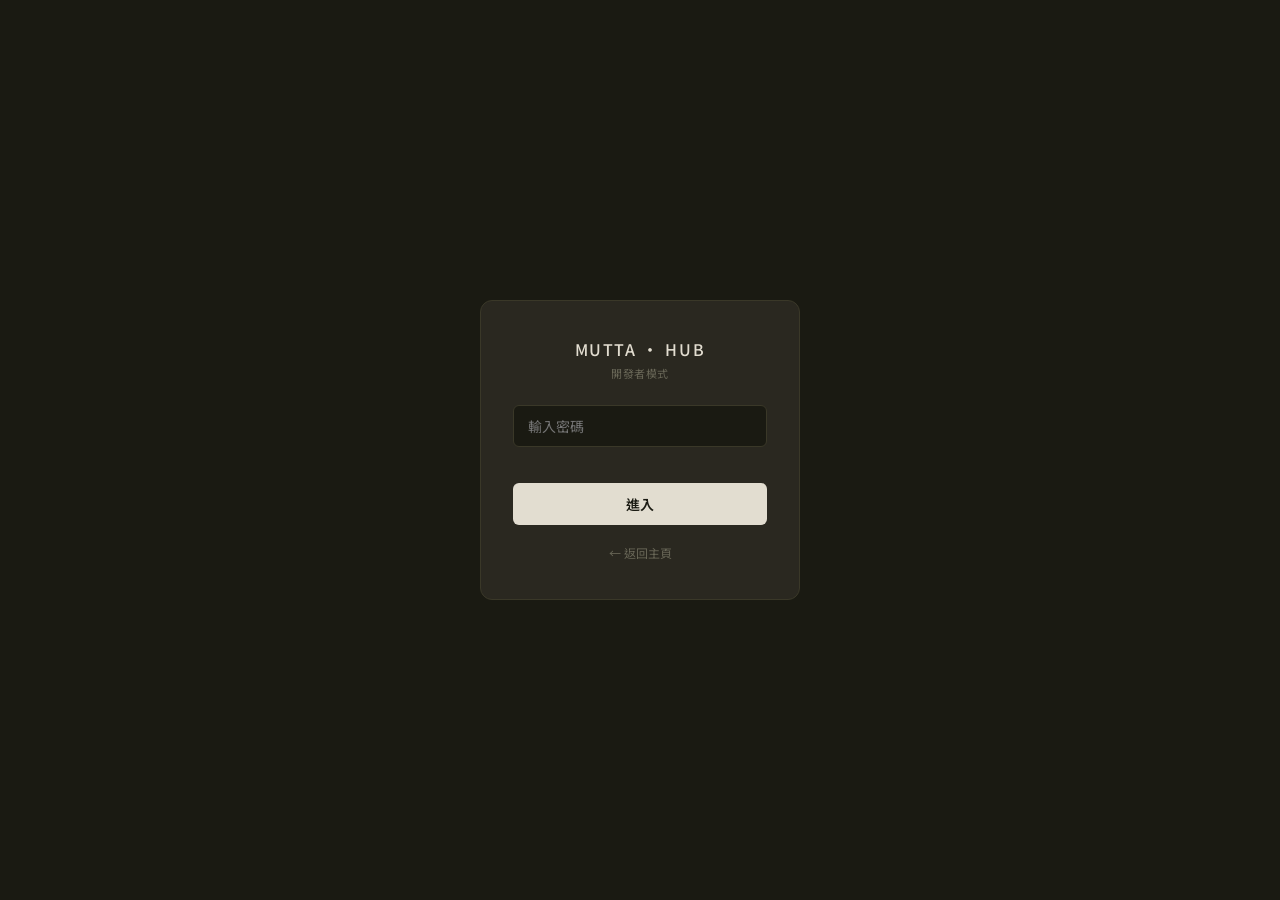
<file: templates/dev.html>
<!DOCTYPE html>
<html lang="zh-TW">
<head>
<meta charset="UTF-8">
<meta name="viewport" content="width=device-width,initial-scale=1">
<title>MUTTA · HUB — DEV</title>
<link rel="preconnect" href="https://fonts.googleapis.com">
<link href="https://fonts.googleapis.com/css2?family=Noto+Sans+TC:wght@400;500;700&display=swap" rel="stylesheet">
<link rel="stylesheet" href="/static/css/main.css">
<link rel="stylesheet" href="/static/css/dev.css">
</head>
<body class="dev-body">

<div class="login-overlay" id="loginOverlay">
  <div class="login-card">
    <div class="login-title">MUTTA · HUB</div>
    <div class="login-sub">開發者模式</div>
    <input type="password" id="pwdInput" class="login-input" placeholder="輸入密碼" autocomplete="current-password">
    <div class="login-err" id="loginErr"></div>
    <button class="login-btn" id="loginBtn">進入</button>
    <a href="/" class="login-back">← 返回主頁</a>
  </div>
</div>

<div class="dev-app" id="devApp" style="display:none">
  <div class="dev-header">
    <div style="display:flex;align-items:center;gap:10px">
      <span class="dev-badge">DEV</span>
      <span class="dev-header-title">MUTTA · HUB 開發者模式</span>
    </div>
    <div style="display:flex;gap:10px">
      <a href="/" class="dev-back-btn">← 返回主頁</a>
      <button class="dev-logout-btn" id="logoutBtn">登出</button>
    </div>
  </div>

  <div class="dev-body-wrap">

    <!-- 背景設定 -->
    <div class="dev-section">
      <div class="dev-section-title">背景設定</div>
      <div class="dev-section-desc">選擇主頁背景。影片請先用本機工具壓到 20MB 以下（建議 720p、≤10MB），否則會被擋下。</div>
      <div class="bg-type-row" id="bgTypeRow">
        <button class="bg-type-btn" data-bg="video">影片</button>
        <button class="bg-type-btn" data-bg="shader">Shader 同心圓</button>
        <button class="bg-type-btn" data-bg="none">無背景</button>
      </div>
      <div style="margin:14px 0 5px;font-size:12px;color:#8C8A78">暗化程度</div>
      <input type="range" id="bgDarken" min="0" max="80" value="50" style="width:100%">
      <button class="dev-save-btn" id="saveBg" style="margin-top:10px">儲存類型 / 暗化</button>
      <div class="dev-msg" id="bgMsg"></div>

      <div style="height:18px"></div>
      <div class="dev-section-desc">影片庫（點縮圖即可選用為背景；右上 ✕ 刪除）。每支 ≤20MB，最多 6 支。</div>
      <div class="video-lib" id="videoLib"></div>
      <button class="dev-save-btn" id="uploadBgBtn" style="background:#3A3828">＋ 上傳影片</button>
      <div class="dev-msg" id="bgUpMsg"></div>
      <video id="thumbVideo" style="display:none" muted playsinline></video>
      <canvas id="thumbCanvas" style="display:none"></canvas>
    </div>

    <!-- 提示：版面編輯在主頁 -->
    <div class="dev-section">
      <div class="dev-section-title">版面編輯</div>
      <div class="dev-section-desc">字卡（3×7）與長條（1×5）的內容、位置、連結，請到主頁右上「✎ 編輯」用同一組密碼進入編輯。</div>
      <a href="/" class="dev-save-btn" style="display:inline-block;text-decoration:none;text-align:center">前往主頁編輯 →</a>
    </div>

    <!-- 修改密碼 -->
    <div class="dev-section">
      <div class="dev-section-title">修改密碼</div>
      <input type="password" id="newPwd"  class="dev-input" placeholder="新密碼（至少 6 碼）" style="margin-bottom:8px">
      <input type="password" id="newPwd2" class="dev-input" placeholder="確認新密碼">
      <div class="dev-msg" id="pwdMsg"></div>
      <button class="dev-save-btn" id="savePwd">更新密碼</button>
    </div>

  </div>
</div>

<script src="/static/js/dev.js"></script>
</body>
</html>
</file>
<file: static/css/main.css>
/* ════════ MUTTA · HUB — 深色玻璃 · 3×7 網格 + 1×5 長條（可編輯）════════ */
*, *::before, *::after { box-sizing: border-box; margin: 0; padding: 0; }
html { background: #0b0e13; }
:root{
  --fd:"Space Grotesk","Noto Sans TC",sans-serif;
  --fb:"Noto Sans TC","Space Grotesk",sans-serif;
  --fm:"JetBrains Mono",ui-monospace,monospace;
  --text:#E6EDF3; --muted:#9fb0c4; --muted-2:#6b7d93; --acc:#7fb6ff;
}
body { font-family: var(--fb); -webkit-font-smoothing: antialiased; }
.hub-body{ background: transparent; color: var(--text); height: 100vh; display: flex; flex-direction: column; overflow: hidden; transition: padding-top .2s; }
body.editing .hub-body{ padding-top: 52px; }

/* 背景 */
.bg-video  { position: fixed; inset: 0; width: 100%; height: 100%; object-fit: cover; z-index: -2; background: #000; }
.bg-canvas { position: fixed; inset: 0; width: 100%; height: 100%; display: block; z-index: -2; background: #000; }
.bg-overlay{ position: fixed; inset: 0; background: #05070d; opacity: .5; z-index: -1; pointer-events: none; }

/* 頂列 */
.topbar{ height: 52px; flex-shrink: 0; display: flex; align-items: center; justify-content: space-between; padding: 0 22px;
  background: rgba(10,12,16,.62); backdrop-filter: blur(12px); border-bottom: 1px solid rgba(255,255,255,.08); }
.brand{ display: flex; align-items: center; gap: 12px; cursor: pointer; user-select: none; }
.brand-blk{ width: 10px; height: 26px; border-radius: 3px; background: linear-gradient(#5b8bff,#9a7bff); box-shadow: 0 0 18px rgba(91,139,255,.55); }
.brand-text{ display: flex; flex-direction: column; line-height: 1.15; }
.brand-title{ font-family: var(--fd); font-weight: 700; font-size: 16px; letter-spacing: .06em; }
.brand-sub{ font-family: var(--fm); font-size: 8px; letter-spacing: .18em; color: var(--muted-2); margin-top: 2px; }
.status{ display: flex; align-items: center; gap: 9px; }
.pulse{ width: 7px; height: 7px; border-radius: 50%; background: #3FB950; animation: pulse 2.2s infinite; }
@keyframes pulse{0%{box-shadow:0 0 0 0 rgba(63,185,80,.45);}70%{box-shadow:0 0 0 6px rgba(63,185,80,0);}100%{box-shadow:0 0 0 0 rgba(63,185,80,0);}}
.online{ font-family: var(--fm); font-size: 10px; letter-spacing: .2em; color: var(--muted); }
.clock{ font-family: var(--fm); font-size: 11px; color: #8fb6ff; letter-spacing: .04em; font-variant-numeric: tabular-nums; }

/* 主體 */
.hub-main{ flex: 1; min-height: 0; display: flex; flex-direction: column; justify-content: flex-end; gap: 14px; padding: 20px 24px 24px; overflow-y: auto; }

/* 3×7 網格 */
.grid7{ position: relative; display: grid; grid-template-columns: repeat(7,1fr); grid-template-rows: repeat(3,1fr); gap: 12px; flex: 0 0 auto; height: 46vh; min-height: 300px; }
.cell{ border: 1px dashed rgba(255,255,255,.13); border-radius: 13px; display: none; align-items: center; justify-content: center; color: rgba(255,255,255,.22); font-size: 20px; }
body.editing .cell{ display: flex; }
.cell.over{ border-color: var(--acc); background: rgba(127,182,255,.1); color: var(--acc); }

.card{ position: relative; border-radius: 13px; padding: 14px; text-decoration: none; color: inherit; z-index: 2;
  display: flex; flex-direction: column; gap: 9px; overflow: hidden;
  background: rgba(14,18,26,.52); border: 1px solid rgba(255,255,255,.1); backdrop-filter: blur(12px) saturate(1.2);
  transition: transform .16s, border-color .16s, box-shadow .16s, background .16s; }
.card:hover{ transform: translateY(-2px); border-color: var(--a,#8fb6ff); box-shadow: 0 14px 36px -18px rgba(0,0,0,.8), 0 0 22px -6px var(--a,#8fb6ff); }
body.editing .card{ cursor: grab; }
body.editing .card.sel{ border-color: var(--a); box-shadow: 0 0 0 2px var(--a), 0 0 26px -4px var(--a); }
.card.hiddenc{ display: none; }
body.editing .card.hiddenc{ display: flex; opacity: .34; }
body.editing .card.hiddenc::after{ content:"隱藏"; position: absolute; top: 8px; right: 8px; font-family: var(--fm); font-size: 8px; color: #fff; background: rgba(0,0,0,.5); padding: 2px 6px; border-radius: 5px; }
.mc-top{ display: flex; align-items: flex-start; justify-content: space-between; }
.mc-glyph{ width: 32px; height: 32px; border-radius: 9px; display: grid; place-items: center; font-size: 15px;
  background: color-mix(in srgb,var(--a,#8fb6ff) 14%,transparent); color: var(--a,#8fb6ff); border: 1px solid color-mix(in srgb,var(--a,#8fb6ff) 28%,transparent); }
.mc-arrow{ font-family: var(--fm); font-size: 14px; color: var(--muted-2); transition: .16s; }
.card:hover .mc-arrow{ transform: translate(3px,-3px); color: var(--a,#8fb6ff); }
.mc-titles{ margin-top: auto; display: flex; flex-direction: column; gap: 3px; }
.mc-title{ font-family: var(--fd); font-weight: 600; font-size: 15px; }
.mc-sub{ font-family: var(--fm); font-size: 8px; letter-spacing: .16em; color: var(--muted-2); text-transform: uppercase; }
.mc-tags{ display: flex; gap: 5px; flex-wrap: wrap; margin-top: 2px; }
.mc-tag{ font-family: var(--fm); font-size: 8px; letter-spacing: .04em; padding: 2px 6px; border-radius: 5px; background: rgba(255,255,255,.05); border: 1px solid rgba(255,255,255,.12); color: var(--muted); }

/* 1×5 長條列 */
.barRow{ position: relative; display: grid; grid-template-columns: repeat(5,1fr); grid-template-rows: 58px; gap: 12px; flex-shrink: 0; }
.bar-cell{ border: 1px dashed rgba(255,255,255,.13); border-radius: 11px; display: none; align-items: center; justify-content: center; color: rgba(255,255,255,.22); }
body.editing .bar-cell{ display: flex; }
.bar-cell.over{ border-color: var(--acc); background: rgba(127,182,255,.1); }
.bar{ position: relative; z-index: 2; display: flex; align-items: center; gap: 10px; text-decoration: none; color: inherit;
  background: rgba(14,18,26,.55); border: 1px solid rgba(255,255,255,.1); border-radius: 11px; padding: 0 16px; height: 100%;
  backdrop-filter: blur(10px); transition: .15s; overflow: hidden; }
.bar::before{ content:""; width: 4px; align-self: stretch; margin: 10px 0; border-radius: 3px; background: var(--a,#8fb6ff); box-shadow: 0 0 12px var(--a,#8fb6ff); }
.bar:hover{ transform: translateY(-2px); border-color: var(--a,#8fb6ff); box-shadow: 0 12px 30px -16px rgba(0,0,0,.8), 0 0 20px -6px var(--a,#8fb6ff); }
body.editing .bar{ cursor: grab; }
body.editing .bar.sel{ border-color: var(--a); box-shadow: 0 0 0 2px var(--a); }
.bar-title{ font-family: var(--fd); font-weight: 500; font-size: 14px; }
.bar-arrow{ font-family: var(--fm); font-size: 13px; color: var(--muted-2); margin-left: auto; }

/* 進入編輯 fab */
.edit-fab{ display: flex; align-items: center; gap: 7px; margin-left: 8px; font-family: var(--fm); font-size: 12px; color: #cdd9e6; cursor: pointer; background: rgba(255,255,255,.06); border: 1px solid rgba(255,255,255,.16); border-radius: 9px; padding: 6px 12px; transition: .15s; }
.edit-fab:hover{ background: rgba(127,160,255,.18); border-color: rgba(127,160,255,.5); color: #fff; }
body.editing .edit-fab{ display: none; }

/* 編輯列 */
.editbar{ position: fixed; top: 0; left: 0; right: 0; height: 52px; z-index: 7; display: none; align-items: center; gap: 12px; padding: 0 16px; background: rgba(12,15,22,.92); backdrop-filter: blur(16px); border-bottom: 1px solid rgba(255,255,255,.1); }
body.editing .editbar{ display: flex; }
.eb-done{ font-family: var(--fb); font-weight: 600; font-size: 13px; cursor: pointer; color: #06122e; background: linear-gradient(135deg,#7fb6ff,#9a7bff); border: none; border-radius: 9px; padding: 8px 14px; }
.eb-title{ font-family: var(--fm); font-size: 11px; letter-spacing: .14em; color: #7f8ea2; text-transform: uppercase; }
.eb-actions{ margin-left: auto; display: flex; gap: 8px; }
.eb-actions button{ font-family: var(--fb); font-size: 12px; cursor: pointer; color: #d6dee9; background: rgba(255,255,255,.05); border: 1px solid rgba(255,255,255,.14); border-radius: 9px; padding: 7px 12px; transition: .12s; }
.eb-actions button:hover{ background: rgba(255,255,255,.1); }
.eb-save{ background: rgba(91,139,255,.18) !important; border-color: rgba(91,139,255,.45) !important; color: #a9c3ff !important; }

/* inspector 抽屜 */
.inspector{ position: fixed; top: 52px; right: 0; bottom: 0; width: 312px; z-index: 7; display: none; flex-direction: column; background: rgba(12,15,22,.96); backdrop-filter: blur(16px); border-left: 1px solid rgba(255,255,255,.1); padding: 18px; overflow-y: auto; }
.inspector.show{ display: flex; }
.insp-h{ font-family: var(--fm); font-size: 11px; letter-spacing: .16em; color: #8fb6ff; text-transform: uppercase; margin-bottom: 14px; display: flex; justify-content: space-between; }
.insp-h .x{ cursor: pointer; color: #7f8ea2; font-size: 16px; }
.fld{ margin-bottom: 13px; }
.fld label{ display: block; font-family: var(--fm); font-size: 9px; letter-spacing: .12em; color: #7f8ea2; text-transform: uppercase; margin-bottom: 5px; }
.fld input[type=text], .fld input[type=url]{ width: 100%; background: rgba(255,255,255,.05); border: 1px solid rgba(255,255,255,.14); border-radius: 8px; color: #eaf0f7; font-family: var(--fb); font-size: 13px; padding: 8px 10px; }
.fld input:focus{ outline: none; border-color: #5b8bff; }
.row2{ display: flex; gap: 9px; } .row2 .fld{ flex: 1; }
.toggle{ display: flex; align-items: center; gap: 9px; cursor: pointer; font-size: 13px; color: #d6dee9; margin-bottom: 13px; }
.toggle input{ width: 16px; height: 16px; accent-color: #5b8bff; }
.colorrow{ display: flex; align-items: center; gap: 9px; }
.colorrow input[type=color]{ width: 34px; height: 30px; border: 1px solid rgba(255,255,255,.14); border-radius: 8px; background: none; padding: 0; cursor: pointer; }
.insp-del{ margin-top: auto; font-family: var(--fb); font-size: 13px; cursor: pointer; color: #ffb4b6; background: rgba(229,72,77,.12); border: 1px solid rgba(229,72,77,.35); border-radius: 9px; padding: 9px; }
.insp-del:hover{ background: #e5484d; color: #fff; border-color: transparent; }

/* 編輯登入 */
.edit-login{ position: fixed; inset: 0; z-index: 20; display: none; align-items: center; justify-content: center; background: rgba(5,7,13,.7); backdrop-filter: blur(6px); }
.edit-login.show{ display: flex; }
.el-card{ background: rgba(18,22,32,.96); border: 1px solid rgba(255,255,255,.12); border-radius: 16px; padding: 28px 30px; width: 320px; text-align: center; }
.el-title{ font-family: var(--fd); font-weight: 600; font-size: 18px; }
.el-sub{ font-family: var(--fm); font-size: 10px; letter-spacing: .14em; color: #7f8ea2; text-transform: uppercase; margin: 6px 0 18px; }
.el-card input{ width: 100%; background: rgba(255,255,255,.05); border: 1px solid rgba(255,255,255,.14); border-radius: 8px; color: #eaf0f7; font-size: 14px; padding: 10px 12px; outline: none; }
.el-card input:focus{ border-color: #5b8bff; }
.el-err{ font-size: 12px; color: #ff8b8e; min-height: 16px; margin: 8px 0; }
.el-btns{ display: flex; gap: 10px; }
.el-btns button{ flex: 1; font-family: var(--fb); font-size: 13px; cursor: pointer; border-radius: 9px; padding: 9px; border: 1px solid rgba(255,255,255,.14); }
#elCancel{ background: rgba(255,255,255,.05); color: #cdd9e6; }
#elGo{ background: linear-gradient(135deg,#7fb6ff,#9a7bff); color: #06122e; border-color: transparent; font-weight: 600; }

.toast{ position: fixed; bottom: 24px; left: 50%; transform: translateX(-50%) translateY(20px); z-index: 30; opacity: 0; background: rgba(18,22,32,.95); border: 1px solid rgba(255,255,255,.14); color: #eaf0f7; font-family: var(--fm); font-size: 12px; padding: 10px 16px; border-radius: 10px; transition: .25s; pointer-events: none; }
.toast.show{ opacity: 1; transform: translateX(-50%) translateY(0); }

/* /dev 背景按鈕（保留）*/
.bg-type-row{ display: flex; gap: 8px; margin-top: 6px; }
.bg-type-btn{ flex: 1; padding: 9px; border-radius: 8px; cursor: pointer; background: #2A2820; border: 1px solid #3A3828; color: #B0AA9A; font-size: 12px; font-family: inherit; transition: .12s; }
.bg-type-btn:hover{ background: #3A3828; color: #E2DDD0; }
.bg-type-btn.on{ background: #C8A96E; border-color: transparent; color: #2C2010; font-weight: 500; }

@media (max-width: 900px){
  .grid7{ display: flex; flex-wrap: wrap; min-height: 0; }
  .grid7 .cell{ display: none !important; }
  .card{ flex: 1 1 44%; min-height: 110px; grid-area: auto !important; }
  .barRow{ grid-template-columns: 1fr 1fr; }
  .inspector{ width: 100%; top: auto; height: 64%; border-left: none; border-top: 1px solid rgba(255,255,255,.1); }
}

/* ── 文字框（自由定位、可編輯）── */
.textlayer{ position: fixed; top: 52px; left: 0; right: 0; bottom: 0; z-index: 3; pointer-events: none; }
.tbox{ position: absolute; transform: translate(-50%,-50%); max-width: 60%; text-align: center; pointer-events: auto; }
.tbox .txt{ outline: none; border-radius: 8px; padding: 3px 8px; line-height: 1.3; word-break: break-word; }
body.editing .tbox .txt{ cursor: text; }
body:not(.editing) .tbox .txt{ pointer-events: none; }
.tbox.bg-none .txt{ text-shadow: 0 1px 14px rgba(0,0,0,.6), 0 0 3px rgba(0,0,0,.5); }
.tbox.bg-glass{ background: rgba(12,16,26,.5); border: 1px solid rgba(255,255,255,.12); backdrop-filter: blur(14px); border-radius: 16px; padding: 12px 20px; }
.tbox.bg-white{ background: rgba(255,255,255,.95); border-radius: 16px; padding: 12px 20px; }
.tbox .grip{ display: none; position: absolute; top: -26px; left: 50%; transform: translateX(-50%); font-family: var(--fm); font-size: 11px; color: #9fb0c4; background: rgba(18,22,32,.9); border: 1px solid rgba(255,255,255,.14); border-radius: 7px; padding: 3px 9px; cursor: grab; white-space: nowrap; user-select: none; }
body.editing .tbox .grip{ display: block; }
body.editing .tbox.sel{ outline: 1px dashed rgba(127,182,255,.5); outline-offset: 4px; border-radius: 6px; }

/* 文字工具列 */
.ttoolbar{ position: fixed; top: 64px; left: 50%; transform: translateX(-50%); z-index: 8; display: none; align-items: center; gap: 7px; flex-wrap: wrap; justify-content: center; background: rgba(18,22,32,.92); backdrop-filter: blur(14px); border: 1px solid rgba(255,255,255,.14); border-radius: 12px; padding: 8px 11px; box-shadow: 0 14px 40px -16px rgba(0,0,0,.8); }
.ttoolbar.show{ display: flex; }
.tgrp{ display: flex; align-items: center; gap: 5px; }
.tlabel{ font-family: var(--fm); font-size: 9px; letter-spacing: .1em; color: #8593a6; text-transform: uppercase; }
.tbtn{ min-width: 27px; height: 27px; border-radius: 7px; border: 1px solid rgba(255,255,255,.14); background: rgba(255,255,255,.04); color: #d6dee9; cursor: pointer; font-size: 12px; display: grid; place-items: center; font-family: var(--fm); transition: .12s; padding: 0 6px; }
.tbtn:hover{ background: rgba(255,255,255,.1); } .tbtn.on{ background: #5b8bff; border-color: transparent; color: #06122e; }
.tbtn.danger:hover{ background: #e5484d; border-color: transparent; color: #fff; }
#tsize{ width: 90px; accent-color: #5b8bff; }
#tsizeN{ width: 44px; background: rgba(255,255,255,.05); border: 1px solid rgba(255,255,255,.14); border-radius: 6px; color: #eaf0f7; font-family: var(--fm); font-size: 12px; text-align: center; padding: 3px 0; }
#tcolor{ width: 27px; height: 27px; border: 1px solid rgba(255,255,255,.14); border-radius: 7px; background: none; cursor: pointer; padding: 0; }
.tsep{ width: 1px; height: 18px; background: rgba(255,255,255,.12); }


/* ── 像素微光 canvas（hover 效果，桌機）── */
.card{ overflow: hidden; }
.pixel-canvas{ position: absolute; inset: 0; z-index: 0; pointer-events: none; }
.card > .mc-top, .card > .mc-titles{ position: relative; z-index: 1; }

/* ════════ 手機版（≤768px）：修正重疊/爆版 ════════ */
@media (max-width: 768px){
  html, body{ overflow-x: hidden; }
  body.editing .hub-body{ padding-top: 0; }

  .topbar{ height: 50px; padding: 0 12px; }
  .brand-title{ font-size: 15px; } .brand-sub{ font-size: 7px; }
  .status{ gap: 6px; } .clock{ font-size: 10px; }
  .edit-fab{ margin-left: 6px; padding: 5px 9px; font-size: 11px; }

  /* 主體：由上往下排、可捲動（不再貼底） */
  .hub-main{ justify-content: flex-start; gap: 12px; padding: 14px 12px 28px; overflow-y: auto; }

  /* 字卡：2 欄正常流，高度自動，不重疊 */
  .grid7{ display: flex; flex-wrap: wrap; height: auto; min-height: 0; gap: 10px; }
  .grid7 .cell{ display: none !important; }
  .card{ flex: 1 1 calc(50% - 5px); min-height: 124px; grid-area: auto !important; }

  /* 長條：覆蓋桌機的格子定位，改整排堆疊 */
  .barRow{ display: flex; flex-wrap: wrap; grid-template-rows: none; height: auto; gap: 10px; }
  .barRow .bar-cell{ display: none !important; }
  .bar{ grid-area: auto !important; flex: 1 1 100%; height: 52px; }

  /* 文字框：手機改成「上半部 hero 區」佔滿第一畫面，往下滑才看到卡片 */
  .textlayer{ position: static; height: auto; min-height: calc(100vh - 64px); min-height: calc(100svh - 64px); display: flex; flex-direction: column; justify-content: center; align-items: center; padding: 10px 0; }
  .tbox{ position: static !important; transform: none !important; left: auto !important; top: auto !important; max-width: 100%; margin: 8px auto; }
  .tbox .txt{ word-break: break-word; }
  .tbox .grip{ display: none !important; }

  /* inspector / 文字工具列：手機改底部、可橫捲 */
  .inspector{ width: 100%; top: auto; height: 62%; border-left: none; border-top: 1px solid rgba(255,255,255,.1); }
  .ttoolbar{ top: auto; bottom: 12px; left: 50%; max-width: 94vw; overflow-x: auto; }
}
</file>
<file: static/css/dev.css>
body.dev-body {
  background: #F0EDE4;
  height: auto;
  min-height: 100vh;
  overflow: auto;
  display: block;
}

/* ── Login ── */
.login-overlay {
  position: fixed; inset: 0;
  background: #1A1A12;
  display: flex; align-items: center; justify-content: center;
  z-index: 200;
}
.login-card {
  background: #2A2820;
  border-radius: 12px;
  padding: 36px 32px;
  width: 320px;
  text-align: center;
  border: 0.5px solid #3A3828;
}
.login-title { font-size: 16px; font-weight: 500; color: #E2DDD0; letter-spacing: .1em; margin-bottom: 4px; }
.login-sub   { font-size: 11px; color: #6A6858; letter-spacing: .06em; margin-bottom: 24px; }
.login-input {
  width: 100%; background: #1A1A12; border: 0.5px solid #3A3828;
  border-radius: 6px; padding: 10px 14px; color: #E2DDD0;
  font-size: 14px; margin-bottom: 10px; outline: none;
  font-family: inherit;
}
.login-input:focus { border-color: #6A6858; }
.login-err  { font-size: 12px; color: #E05555; min-height: 18px; margin-bottom: 8px; }
.login-btn {
  width: 100%; background: #E2DDD0; color: #1A1A12;
  border: none; border-radius: 6px; padding: 11px;
  font-size: 14px; font-weight: 600; cursor: pointer;
  font-family: inherit; margin-bottom: 14px;
  transition: background .15s;
}
.login-btn:hover { background: #fff; }
.login-back { font-size: 12px; color: #6A6858; text-decoration: none; }
.login-back:hover { color: #A8A498; }

/* ── Dev App ── */
.dev-header {
  background: #1A1A12;
  padding: 10px 24px;
  display: flex; align-items: center; justify-content: space-between;
  border-bottom: 0.5px solid #2A2820;
  position: sticky; top: 0; z-index: 10;
}
.dev-badge {
  background: #C0392B; color: #fff;
  font-size: 10px; font-weight: 700; letter-spacing: .1em;
  padding: 2px 8px; border-radius: 4px;
}
.dev-header-title { font-size: 13px; color: #E2DDD0; }
.dev-back-btn {
  font-size: 12px; color: #6A6858; text-decoration: none; padding: 6px 12px;
  border: 0.5px solid #3A3828; border-radius: 6px; transition: .15s;
}
.dev-back-btn:hover { color: #E2DDD0; border-color: #6A6858; }
.dev-logout-btn {
  font-size: 12px; color: #E05555; background: none; border: 0.5px solid #E05555;
  border-radius: 6px; padding: 6px 12px; cursor: pointer; font-family: inherit;
  transition: .15s;
}
.dev-logout-btn:hover { background: #E05555; color: #fff; }

.dev-body-wrap { max-width: 700px; margin: 0 auto; padding: 28px 24px; display: flex; flex-direction: column; gap: 28px; }

/* ── Sections ── */
.dev-section {
  background: #fff;
  border-radius: 12px;
  padding: 20px 24px;
  border: 0.5px solid #D4CFBF;
}
.dev-section-title { font-size: 14px; font-weight: 500; color: #1A1A12; margin-bottom: 4px; }
.dev-section-desc  { font-size: 12px; color: #8C8A78; margin-bottom: 16px; }

/* ── Link Editor ── */
.link-editor-row {
  display: grid; grid-template-columns: 1fr 1fr;
  gap: 10px; margin-bottom: 10px;
}
.dev-input {
  width: 100%; background: #F5F2EA; border: 0.5px solid #D4CFBF;
  border-radius: 6px; padding: 9px 12px; font-size: 13px;
  color: #1A1A12; outline: none; font-family: inherit;
}
.dev-input:focus { border-color: #8C8A78; }

.dev-save-btn {
  margin-top: 14px; background: #2A2820; color: #E2DDD0;
  border: none; border-radius: 6px; padding: 10px 20px;
  font-size: 13px; font-weight: 500; cursor: pointer;
  font-family: inherit; transition: background .15s;
}
.dev-save-btn:hover { background: #3A3828; }
.dev-msg { font-size: 12px; min-height: 18px; margin-top: 10px; }
.dev-msg.ok  { color: #2E7D52; }
.dev-msg.err { color: #C0392B; }

/* ── Gallery Grid (dev) ── */
.dev-gallery-grid {
  display: grid; grid-template-columns: 1fr 1fr 1fr;
  gap: 8px; margin-top: 4px;
}
.dev-gallery-cell {
  aspect-ratio: 4/3; border-radius: 6px; border: 1px dashed #C4BFB0;
  position: relative; overflow: hidden; cursor: pointer;
  display: flex; flex-direction: column; align-items: center; justify-content: center;
  background: #F5F2EA; transition: border-color .15s;
}
.dev-gallery-cell:hover { border-color: #8C8A78; }
.dev-gallery-cell img { position: absolute; inset: 0; width: 100%; height: 100%; object-fit: cover; }
.dev-gallery-cell .cell-overlay {
  position: absolute; inset: 0; background: rgba(0,0,0,0.45);
  display: flex; flex-direction: column; align-items: center; justify-content: center;
  opacity: 0; transition: opacity .15s; gap: 4px;
}
.dev-gallery-cell:hover .cell-overlay { opacity: 1; }
.cell-overlay-text { font-size: 11px; color: #fff; letter-spacing: .06em; }
.cell-add { font-size: 22px; color: #C4BFB0; }
.cell-add-text { font-size: 10px; color: #C4BFB0; letter-spacing: .08em; }

/* ── 影片庫 ── */
.video-lib{ display:grid; grid-template-columns:repeat(auto-fill,minmax(116px,1fr)); gap:10px; margin:10px 0 12px; }
.vid-card{ position:relative; border:1px solid #3A3828; border-radius:10px; overflow:hidden; cursor:pointer; background:#2A2820; transition:.12s; }
.vid-card:hover{ border-color:#5A553F; }
.vid-card.active{ border-color:#C8A96E; box-shadow:0 0 0 2px #C8A96E; }
.vid-thumb{ width:100%; aspect-ratio:16/9; object-fit:cover; display:block; background:#1a1814; }
.vid-name{ padding:5px 8px; font-size:11px; color:#E2DDD0; white-space:nowrap; overflow:hidden; text-overflow:ellipsis; }
.vid-active-tag{ position:absolute; top:5px; left:5px; font-size:9px; background:#C8A96E; color:#2C2010; padding:1px 7px; border-radius:5px; font-weight:500; }
.vid-del{ position:absolute; top:5px; right:5px; width:20px; height:20px; border-radius:5px; background:rgba(0,0,0,.6); color:#ffb4b6; border:none; cursor:pointer; font-size:11px; line-height:1; display:grid; place-items:center; }
.vid-del:hover{ background:#e5484d; color:#fff; }
.video-lib:empty::after{ content:"尚無影片"; color:#6B6858; font-size:12px; }
</file>
